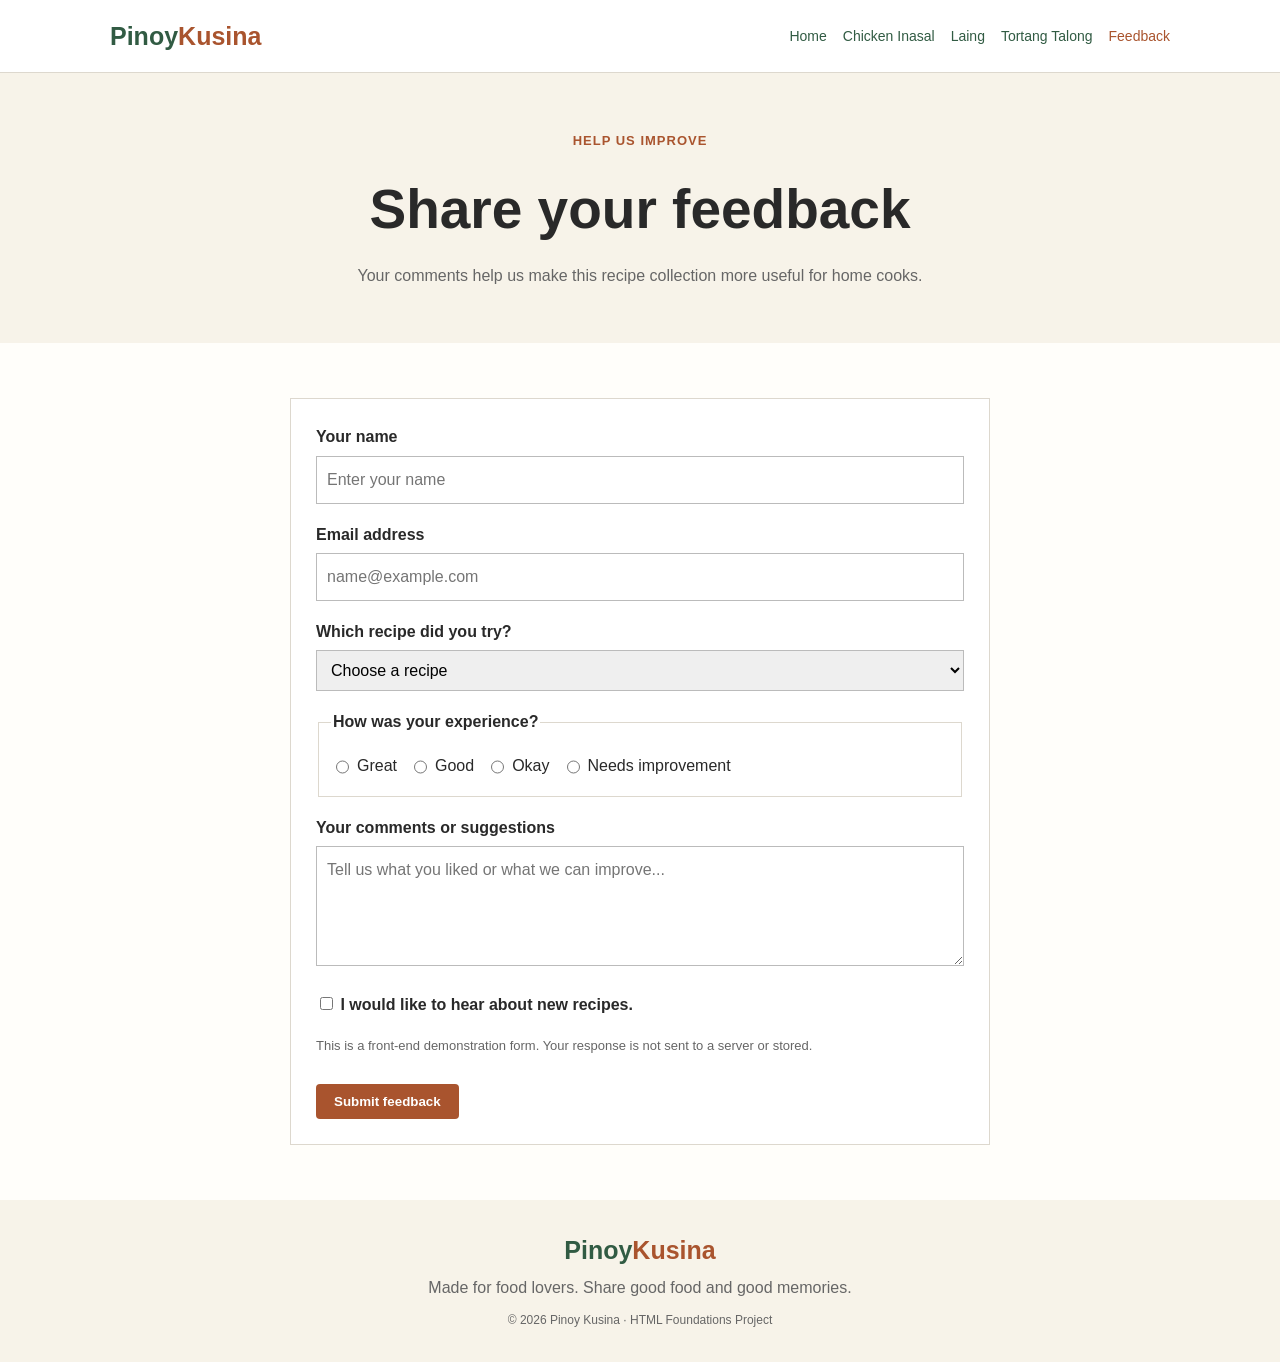
<file: feedback.html>
<!DOCTYPE html>
<html lang="en">
<head>
  <meta charset="UTF-8">
  <meta name="viewport" content="width=device-width, initial-scale=1.0">
  <meta name="description" content="Share feedback about the Pinoy Kusina Filipino recipe collection.">
  <title>Feedback | Pinoy Kusina</title>
  <link rel="stylesheet" href="styles.css">
</head>
<body>
  <a class="skip-link" href="#main-content">Skip to main content</a>
  <header class="site-header"><div class="header-inner"><a class="brand" href="index.html">Pinoy<span>Kusina</span></a><nav aria-label="Main navigation"><ul class="nav-list"><li><a href="index.html">Home</a></li><li><a href="recipes/chicken-inasal.html">Chicken Inasal</a></li><li><a href="recipes/laing.html">Laing</a></li><li><a href="recipes/tortang-talong.html">Tortang Talong</a></li><li><a aria-current="page" href="feedback.html">Feedback</a></li></ul></nav></div></header>
  <main id="main-content">
    <section class="page-hero"><p class="eyebrow">Help us improve</p><h1>Share your feedback</h1><p>Your comments help us make this recipe collection more useful for home cooks.</p></section>
    <section class="section">
      <form class="form-card" id="feedback-form">
        <div class="form-group"><label for="visitor-name">Your name</label><input type="text" id="visitor-name" name="name" autocomplete="name" placeholder="Enter your name" required></div>
        <div class="form-group"><label for="visitor-email">Email address</label><input type="email" id="visitor-email" name="email" autocomplete="email" placeholder="name@example.com" required></div>
        <div class="form-group"><label for="recipe">Which recipe did you try?</label><select id="recipe" name="recipe" required><option value="">Choose a recipe</option><option>Chicken Inasal</option><option>Laing</option><option>Tortang Talong</option><option>I have not tried one yet</option></select></div>
        <div class="form-group"><fieldset><legend>How was your experience?</legend><label><input type="radio" name="rating" value="great" required> Great</label><label><input type="radio" name="rating" value="good"> Good</label><label><input type="radio" name="rating" value="okay"> Okay</label><label><input type="radio" name="rating" value="needs-work"> Needs improvement</label></fieldset></div>
        <div class="form-group"><label for="comments">Your comments or suggestions</label><textarea id="comments" name="comments" placeholder="Tell us what you liked or what we can improve..." required></textarea></div>
        <div class="form-group"><label><input type="checkbox" name="updates" value="yes"> I would like to hear about new recipes.</label></div>
        <p class="form-note">This is a front-end demonstration form. Your response is not sent to a server or stored.</p>
        <p id="form-status" class="form-status" role="status" aria-live="polite"></p>
        <button class="button" type="submit">Submit feedback</button>
      </form>
    </section>
  </main>
  <footer class="site-footer"><a class="brand brand-footer" href="index.html">Pinoy<span>Kusina</span></a><p>Made for food lovers. Share good food and good memories.</p><small>© 2026 Pinoy Kusina · HTML Foundations Project</small></footer>
  <script>
    const feedbackForm = document.getElementById("feedback-form");
    const formStatus = document.getElementById("form-status");

    feedbackForm.addEventListener("submit", function (event) {
      event.preventDefault();
      formStatus.textContent = "Thank you for sharing your feedback! This demo does not send or save your response.";
      feedbackForm.reset();
    });
  </script>
</body>
</html>
</file>
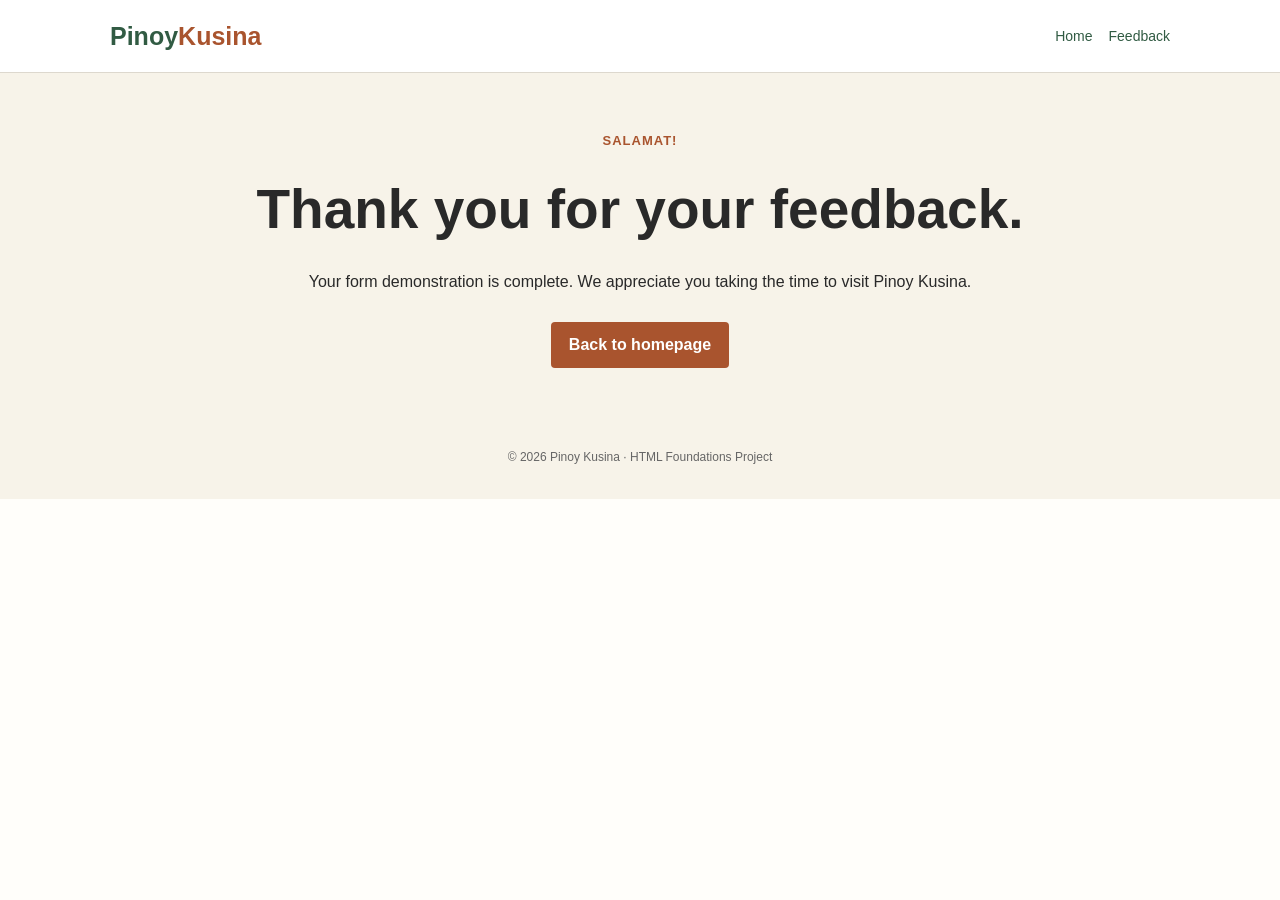
<file: thank-you.html>
<!DOCTYPE html>
<html lang="en">
<head>
  <meta charset="UTF-8">
  <meta name="viewport" content="width=device-width, initial-scale=1.0">
  <meta name="description" content="Thank you for sharing feedback with Pinoy Kusina.">
  <title>Thank You | Pinoy Kusina</title>
  <link rel="stylesheet" href="styles.css">
</head>
<body>
  <a class="skip-link" href="#main-content">Skip to main content</a>
  <header class="site-header"><div class="header-inner"><a class="brand" href="index.html">Pinoy<span>Kusina</span></a><nav aria-label="Main navigation"><ul class="nav-list"><li><a href="index.html">Home</a></li><li><a href="feedback.html">Feedback</a></li></ul></nav></div></header>
  <main id="main-content"><section class="page-hero"><p class="eyebrow">Salamat!</p><h1>Thank you for your feedback.</h1><p>Your form demonstration is complete. We appreciate you taking the time to visit Pinoy Kusina.</p><a class="button" href="index.html">Back to homepage</a></section></main>
  <footer class="site-footer"><small>© 2026 Pinoy Kusina · HTML Foundations Project</small></footer>
</body>
</html>
</file>
<file: styles.css>
:root {
  --green: #315b43;
  --orange: #a9542e;
  --cream: #f7f3e9;
  --text: #292929;
  --muted: #666;
  --line: #ddd8ce;
}
* { box-sizing: border-box; }
body { margin: 0; background: #fffefa; color: var(--text); font-family: Arial, Helvetica, sans-serif; line-height: 1.6; }
img { max-width: 100%; display: block; }
a { color: var(--green); }
a:focus-visible, input:focus-visible, textarea:focus-visible, select:focus-visible, button:focus-visible { outline: 3px solid var(--orange); outline-offset: 3px; }
.skip-link { position: absolute; left: -9999px; top: 10px; padding: 10px; background: white; }
.skip-link:focus { left: 10px; }
.site-header { background: white; border-bottom: 1px solid var(--line); }
.header-inner { max-width: 1100px; margin: auto; padding: 16px 20px; display: flex; justify-content: space-between; align-items: center; gap: 20px; }
.brand { color: var(--green); font-family: Arial, Helvetica, sans-serif; font-size: 25px; font-weight: bold; text-decoration: none; }
.brand span { color: var(--orange); }
.nav-list { display: flex; flex-wrap: wrap; gap: 16px; list-style: none; padding: 0; margin: 0; }
.nav-list a { text-decoration: none; font-size: 14px; }
.nav-list a:hover, .nav-list a[aria-current="page"] { color: var(--orange); }
.hero { min-height: 390px; padding: 65px 8%; display: flex; align-items: center; background: linear-gradient(rgba(0,0,0,.55), rgba(0,0,0,.55)), url('https://images.unsplash.com/photo-1547592180-85f173990554?auto=format&fit=crop&w=1500&q=85') center/cover; color: white; }
.hero-content { max-width: 620px; }
.eyebrow { color: var(--orange); font-size: 13px; font-weight: bold; letter-spacing: 1px; text-transform: uppercase; }
.hero h1 { margin: 8px 0; font-family: Arial, Helvetica, sans-serif; font-size: clamp(38px, 6vw, 64px); line-height: 1.05; }
.hero h1 span { color: #f3bd91; }
.hero-content > p:not(.eyebrow) { max-width: 500px; }
.button { display: inline-block; margin-top: 12px; padding: 10px 18px; border: 0; border-radius: 4px; background: var(--orange); color: white; font-weight: bold; text-decoration: none; cursor: pointer; }
.button:hover { background: #8f4426; }
.section { max-width: 1100px; margin: auto; padding: 55px 20px; }
.intro { max-width: 780px; text-align: center; padding-bottom: 25px; }
h2 { margin: 0; font-family: Arial, Helvetica, sans-serif; font-size: 32px; }
.section-lead { color: var(--muted); }
.section-heading { display: flex; justify-content: space-between; align-items: end; gap: 15px; margin-bottom: 20px; }
.small-note, .card-tag { color: var(--muted); font-size: 13px; }
.recipe-grid { display: grid; grid-template-columns: repeat(3, 1fr); gap: 20px; }
.recipe-card { overflow: hidden; border: 1px solid var(--line); border-radius: 6px; background: white; }
.recipe-card img { width: 100%; height: 205px; object-fit: cover; }
.card-body { padding: 16px; }
.card-tag { color: var(--orange); font-weight: bold; text-transform: uppercase; }
.card-body h3 { margin: 5px 0; font-family: Arial, Helvetica, sans-serif; font-size: 23px; }
.card-body p:not(.card-tag) { color: var(--muted); }
.text-link { font-weight: bold; text-decoration: none; }
.text-link:hover { color: var(--orange); }
.meal-plan { padding-top: 10px; }
.table-wrap { overflow-x: auto; margin-top: 18px; }
table { width: 100%; border-collapse: collapse; text-align: left; }
caption { padding: 10px; text-align: left; color: var(--muted); }
th, td { padding: 12px; border: 1px solid var(--line); }
thead { background: var(--green); color: white; }
tbody tr:nth-child(even) { background: var(--cream); }
.kitchen-note { max-width: 900px; margin-bottom: 35px; padding-top: 20px; padding-bottom: 20px; }
.kitchen-note p:last-child { color: var(--muted); }
.feedback-banner { max-width: 1060px; margin: 0 auto 55px; padding: 30px; display: flex; justify-content: space-between; align-items: center; gap: 20px; background: var(--green); color: white; }
.feedback-banner p:not(.eyebrow) { color: white; }
.button-light { background: white; color: var(--green); }
.button-light:hover { background: var(--cream); color: var(--green); }
.site-footer { padding: 30px 20px; background: var(--cream); text-align: center; color: var(--muted); }
.brand-footer { display: inline-block; }
.site-footer p { margin: 5px 0; }
.site-footer small { font-size: 12px; }
.page-hero { padding: 45px 20px; background: var(--cream); text-align: center; }
.page-hero h1 { margin: 5px 0; font-family: Arial, Helvetica, sans-serif; font-size: clamp(36px, 6vw, 55px); }
.page-hero p:last-child { max-width: 620px; margin: 10px auto; color: var(--muted); }
.recipe-layout { display: grid; grid-template-columns: 1.5fr .7fr; gap: 35px; align-items: start; }
.recipe-photo { width: 100%; max-height: 420px; object-fit: cover; }
.recipe-content h2 { margin: 25px 0 10px; font-size: 27px; }
.recipe-content li { margin-bottom: 8px; }
.recipe-aside { padding: 20px; background: var(--cream); }
.recipe-aside h2 { font-size: 23px; }
.recipe-aside p { color: var(--muted); }
.recipe-meta { display: grid; grid-template-columns: repeat(3, 1fr); gap: 10px; margin: 18px 0; }
.meta-item { padding: 10px; background: var(--cream); text-align: center; }
.meta-item strong, .meta-item span { display: block; }
.meta-item strong { color: var(--green); }
.meta-item span { color: var(--muted); font-size: 12px; }
.form-card { max-width: 700px; margin: auto; padding: 25px; border: 1px solid var(--line); background: white; }
.form-group { margin-bottom: 18px; }
.form-group label, .form-group legend { display: block; margin-bottom: 6px; font-weight: bold; }
.form-group input:not([type="radio"]):not([type="checkbox"]), .form-group select, .form-group textarea { width: 100%; padding: 10px; border: 1px solid #bbb; font: inherit; }
.form-group textarea { min-height: 120px; }
.form-group fieldset { border: 1px solid var(--line); }
.form-group fieldset label { display: inline-flex; gap: 5px; margin: 6px 12px 6px 0; font-weight: normal; }
.form-note { color: var(--muted); font-size: 13px; }
@media (max-width: 760px) {
  .header-inner { align-items: flex-start; flex-direction: column; }
  .recipe-grid { grid-template-columns: 1fr 1fr; }
  .recipe-layout { grid-template-columns: 1fr; }
  .feedback-banner { margin: 0 15px 40px; }
}
@media (max-width: 520px) {
  .recipe-grid { grid-template-columns: 1fr; }
  .hero { padding: 50px 22px; }
  .section { padding: 40px 16px; }
  .feedback-banner { align-items: flex-start; flex-direction: column; padding: 22px; }
  .form-card { padding: 16px; }
}


.image-credit { margin: 8px 0 18px; color: var(--muted); font-size: 12px; }
.image-credit a { color: var(--green); }
.media-section { padding-top: 10px; }
.media-section p:last-child { color: var(--muted); }
.hero-note { margin-left: auto; padding: 18px; border: 1px solid rgba(255,255,255,.6); color: white; font-family: Arial, Helvetica, sans-serif; font-size: 20px; text-align: center; }
@media (max-width: 520px) { .hero-note { display: none; } }


/* Responsive embedded video for the multimedia requirement */
.recipe-video { margin: 28px 0; }
.recipe-video h2 { margin: 25px 0 10px; font-size: 27px; }
.recipe-video p { color: var(--muted); }
.video-wrapper { width: 100%; aspect-ratio: 16 / 9; overflow: hidden; background: #111; }
.video-wrapper iframe { width: 100%; height: 100%; border: 0; display: block; }

.form-status { color: var(--green); font-weight: bold; }

/* Use one simple, familiar font across the whole website */
body, body * {
  font-family: Verdana, Geneva, sans-serif;
}
</file>
